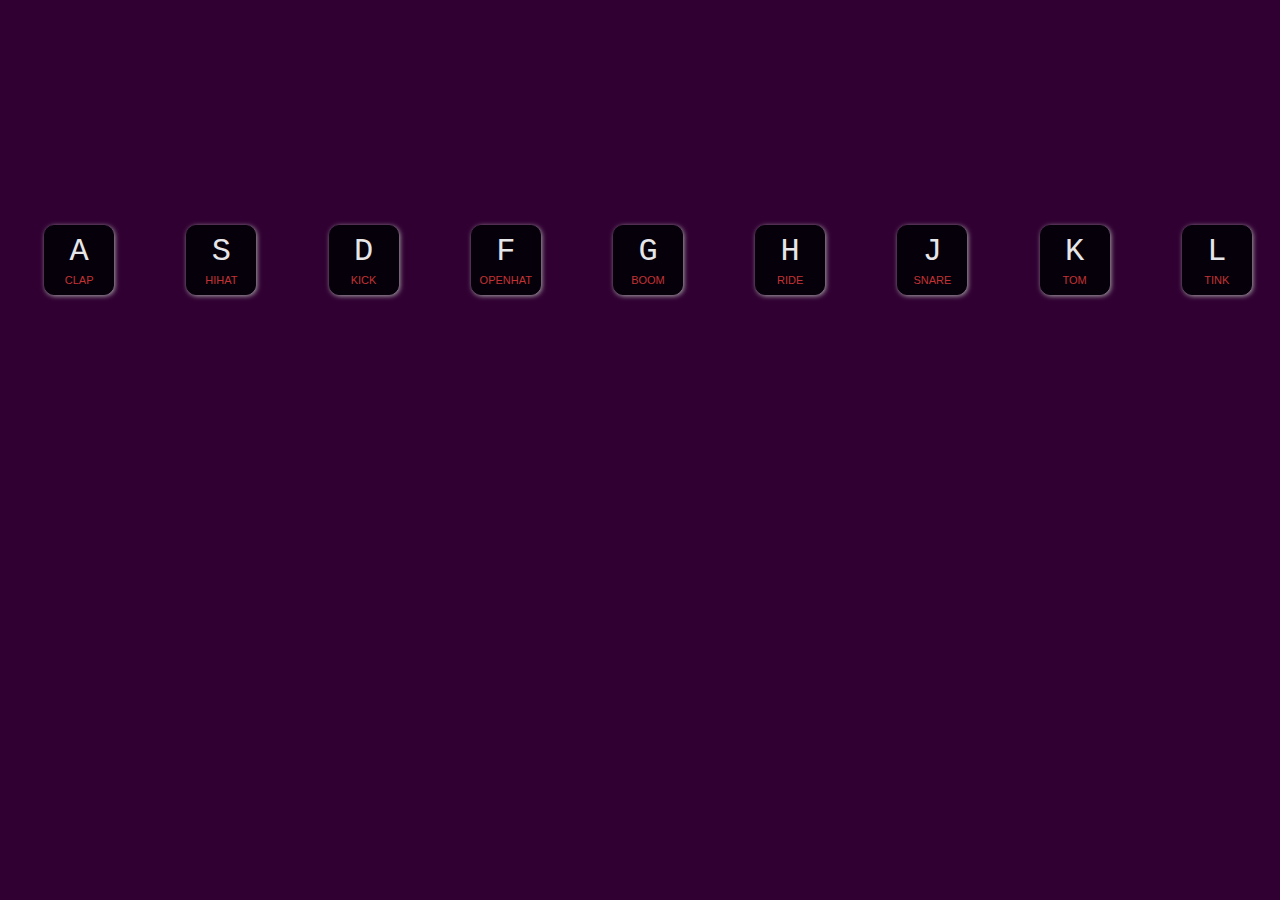
<file: 01 - JavaScript Drum Kit/index.html>
<!doctype html>

<html lang="en">
<head>
  <meta charset="utf-8">
  <title>JavaScript Drum Kid</title>
  <link rel="stylesheet" href="styles.css">
</head>

<body>
	<div class="buttons-container">
		<button data-key="65">
			<kbd>A</kbd>
		</button>
		<button data-key="83">
			<kbd>S</kbd>
		</button>
		<button data-key="68">
			<kbd>D</kbd>
		</button>
		<button data-key="70">
			<kbd>F</kbd>
		</button>
		<button data-key="71">
			<kbd>G</kbd>
		</button>
		<button data-key="72">
			<kbd>H</kbd>
		</button>
		<button data-key="74">
			<kbd>J</kbd>
		</button>
		<button data-key="75">
			<kbd>K</kbd>
		</button>
		<button data-key="76">
			<kbd>L</kbd>
		</button>
	</div>

	<div class="audios">
		<audio data-key="65" preload='auto' src="sounds/clap.wav"></audio>
		<audio data-key="83" preload='auto' src="sounds/hihat.wav"></audio>
		<audio data-key="68" preload='auto' src="sounds/kick.wav"></audio>
		<audio data-key="70" preload='auto' src="sounds/openhat.wav"></audio>
		<audio data-key="71" preload='auto' src="sounds/boom.wav"></audio>
		<audio data-key="72" preload='auto' src="sounds/ride.wav"></audio>
		<audio data-key="74" preload='auto' src="sounds/snare.wav"></audio>
		<audio data-key="75" preload='auto' src="sounds/tom.wav"></audio>
		<audio data-key="76" preload='auto' src="sounds/tink.wav"></audio>
	</div>
  <script src="script.js"></script>
</body>
</html>
</file>
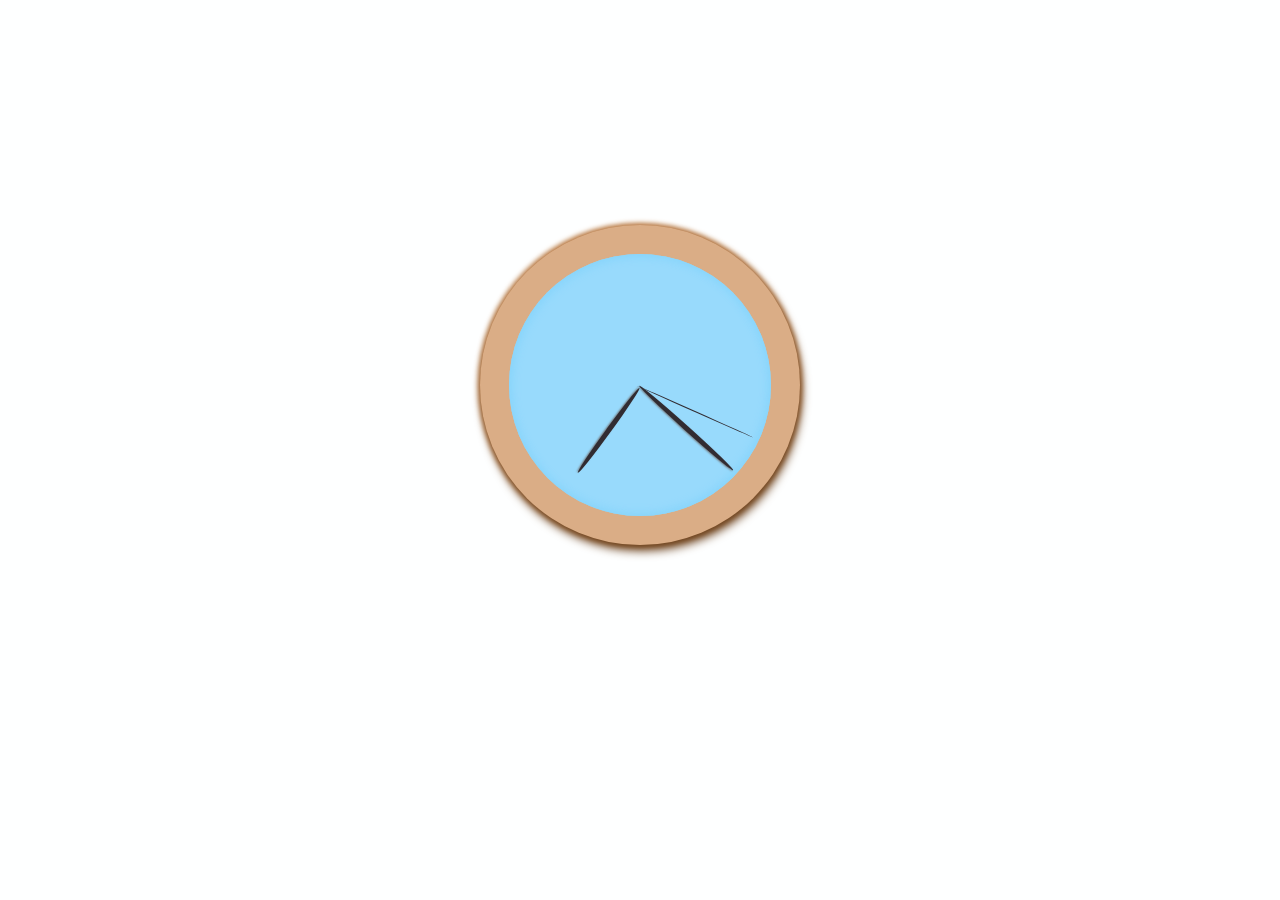
<file: 02 - JS and CSS Clock/index.html>
<!doctype html>

<html lang="en">
<head>
  <meta charset="utf-8">
  <title>JS and CSS Clock</title>
  <link rel="stylesheet" href="styles.css">
</head>

<body>
	<div class="clock">
      <div class="clock-face">
        <div class="hand hour-hand"></div>
        <div class="hand min-hand"></div>
        <div class="hand second-hand"></div>
      </div>
    </div>
  <script src="script.js"></script>
</body>
</html>
</file>
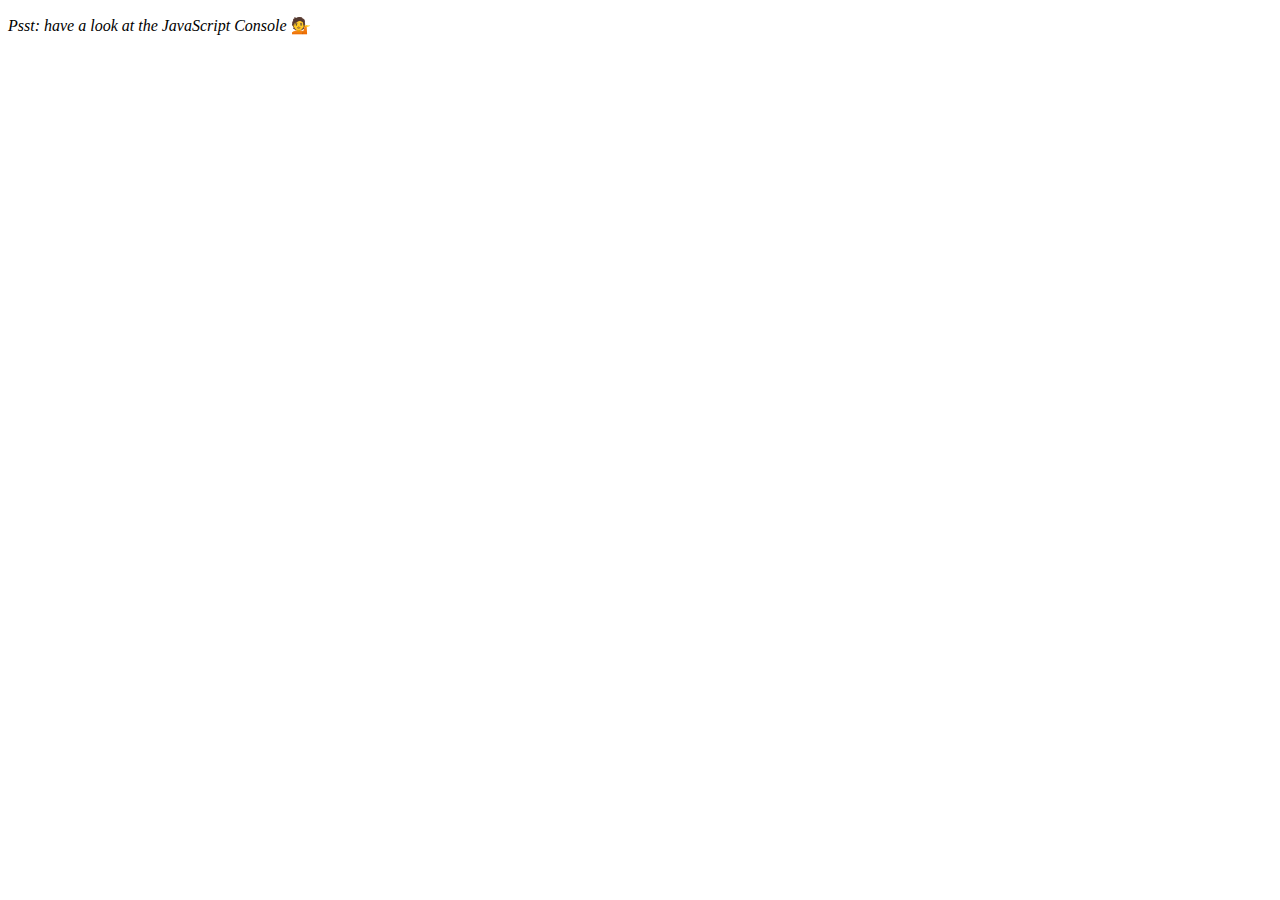
<file: 04 - Array Cardio Day 1/index.html>
<!DOCTYPE html>
<html lang="en">
<head>
  <meta charset="UTF-8">
  <title>Array Cardio 💪</title>
</head>
<body>
  <p><em>Psst: have a look at the JavaScript Console</em> 💁</p>
  <script>
    // Get your shorts on - this is an array workout!
    // ## Array Cardio Day 1

    // Some data we can work with

    const inventors = [
      { first: 'Albert', last: 'Einstein', year: 1879, passed: 1955 },
      { first: 'Isaac', last: 'Newton', year: 1643, passed: 1727 },
      { first: 'Galileo', last: 'Galilei', year: 1564, passed: 1642 },
      { first: 'Marie', last: 'Curie', year: 1867, passed: 1934 },
      { first: 'Johannes', last: 'Kepler', year: 1571, passed: 1630 },
      { first: 'Nicolaus', last: 'Copernicus', year: 1473, passed: 1543 },
      { first: 'Max', last: 'Planck', year: 1858, passed: 1947 },
      { first: 'Katherine', last: 'Blodgett', year: 1898, passed: 1979 },
      { first: 'Ada', last: 'Lovelace', year: 1815, passed: 1852 },
      { first: 'Sarah E.', last: 'Goode', year: 1855, passed: 1905 },
      { first: 'Lise', last: 'Meitner', year: 1878, passed: 1968 },
      { first: 'Hanna', last: 'Hammarström', year: 1829, passed: 1909 }
    ];

    const people = ['Beck, Glenn', 'Becker, Carl', 'Beckett, Samuel', 'Beddoes, Mick', 'Beecher, Henry', 'Beethoven, Ludwig', 'Begin, Menachem', 'Belloc, Hilaire', 'Bellow, Saul', 'Benchley, Robert', 'Benenson, Peter', 'Ben-Gurion, David', 'Benjamin, Walter', 'Benn, Tony', 'Bennington, Chester', 'Benson, Leana', 'Bent, Silas', 'Bentsen, Lloyd', 'Berger, Ric', 'Bergman, Ingmar', 'Berio, Luciano', 'Berle, Milton', 'Berlin, Irving', 'Berne, Eric', 'Bernhard, Sandra', 'Berra, Yogi', 'Berry, Halle', 'Berry, Wendell', 'Bethea, Erin', 'Bevan, Aneurin', 'Bevel, Ken', 'Biden, Joseph', 'Bierce, Ambrose', 'Biko, Steve', 'Billings, Josh', 'Biondo, Frank', 'Birrell, Augustine', 'Black, Elk', 'Blair, Robert', 'Blair, Tony', 'Blake, William'];

    // Array.prototype.filter()
    console.log('1. Filter the list of inventors for those who were born in the 1500\'s');
    const bornIn1500 = inventors.filter(i => i.year >= 1500 && i.year < 1600);
    console.table(bornIn1500);

    // Array.prototype.map()
    console.log('2. Give us an array of the inventors\' first and last names');
    const inventorsNames = inventors.map(i => ({ first: i.first, last: i.last }));
    console.table(inventorsNames);


    // Array.prototype.sort()
    console.log('3. Sort the inventors by birthdate, oldest to youngest');
    const inventorsSorted = inventors.sort((a, b) => a.year - b.year );
    console.table(inventorsSorted);

    // Array.prototype.reduce()
    console.log('4. How many years did all the inventors live?');
    const yearsLived = inventors.reduce((sum, i) => sum += (i.passed - i.year), 0);
    console.log(yearsLived);

    console.log('5. Sort the inventors by years lived');
    const inventorsYearsSorted = inventors.sort((a, b) => (a.passed - a.year) - (b.passed - b.year) );
    console.table(inventorsYearsSorted);


    // 7. sort Exercise
    console.log('5.Sort the people alphabetically by last name');
    const getLastName = (fullName) => fullName.split(',')[0];
    const peopleSorted = people.sort((a, b) =>  getLastName(a) > getLastName(b) ? 1 : -1);
    console.log(peopleSorted);

    // 8. Reduce Exercise
    console.log('8. Sum up the instances of each of these');
    const data = ['car', 'car', 'truck', 'truck', 'bike', 'walk', 'car', 'van', 'bike', 'walk', 'car', 'van', 'car', 'truck' ];
    const sums = data.reduce((sums, inst) => {
      if (sums[inst]) {
        sums[inst]++;
      } else {
        sums[inst] = 1;
      }
      return sums;
    }, {});
    console.log(sums);

  </script>
</body>
</html>
</file>
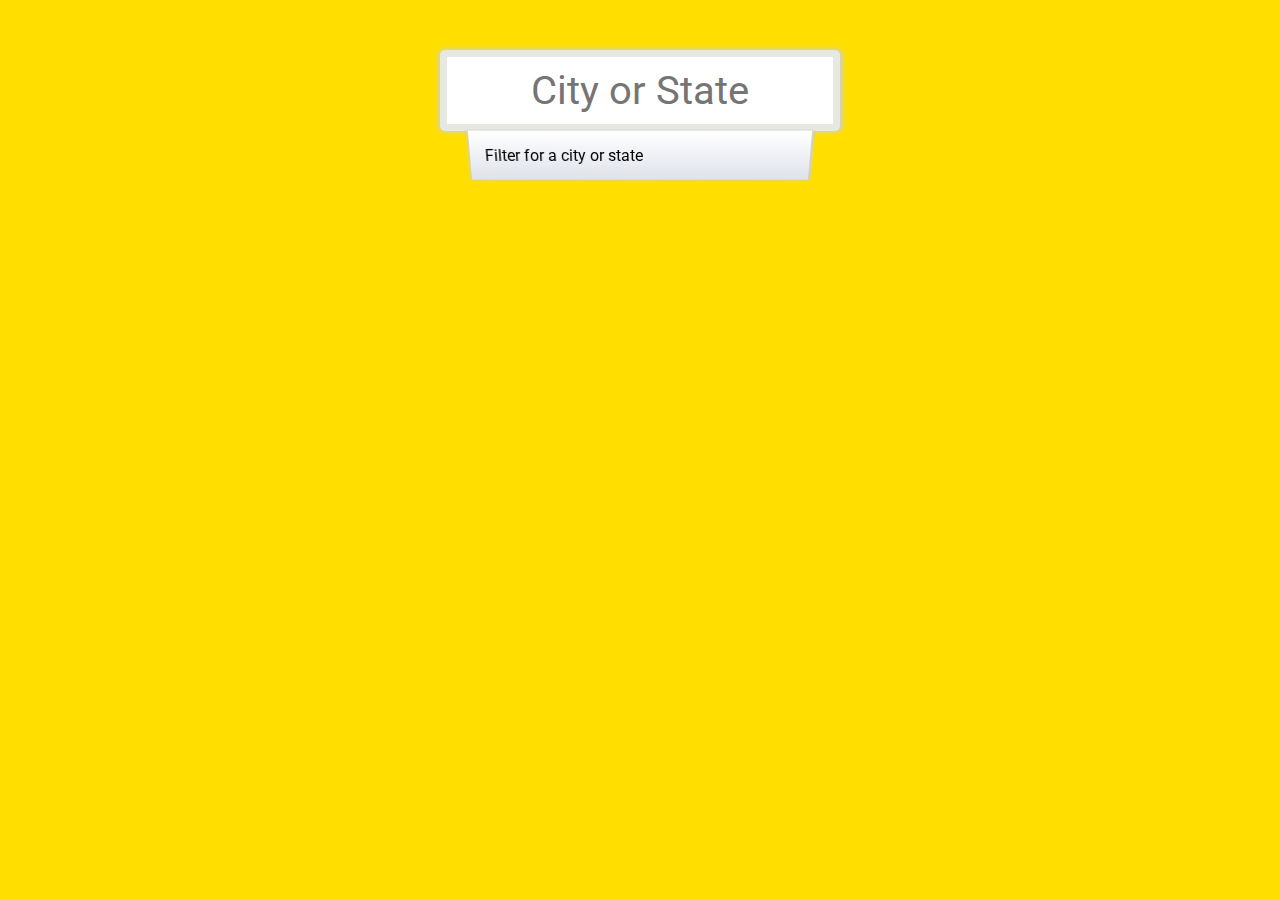
<file: 06 - Ajax Type Ahead/index.html>
<!doctype html>

<html lang="en">
<head>
  <meta charset="utf-8">
  <title>Ajax Type Ahead</title>
  <link href="https://fonts.googleapis.com/css?family=Roboto" rel="stylesheet">
  <link rel="stylesheet" href="styles.css">
</head>
<body>

<form class="search-form">
	<input type="test" name="search" class="search" placeholder="City or State">
	<ul class="suggestions">
		<li>Filter for a city or state</li>
	</ul>
</form>

  <script src="script.js"></script>
</body>
</html>
</file>
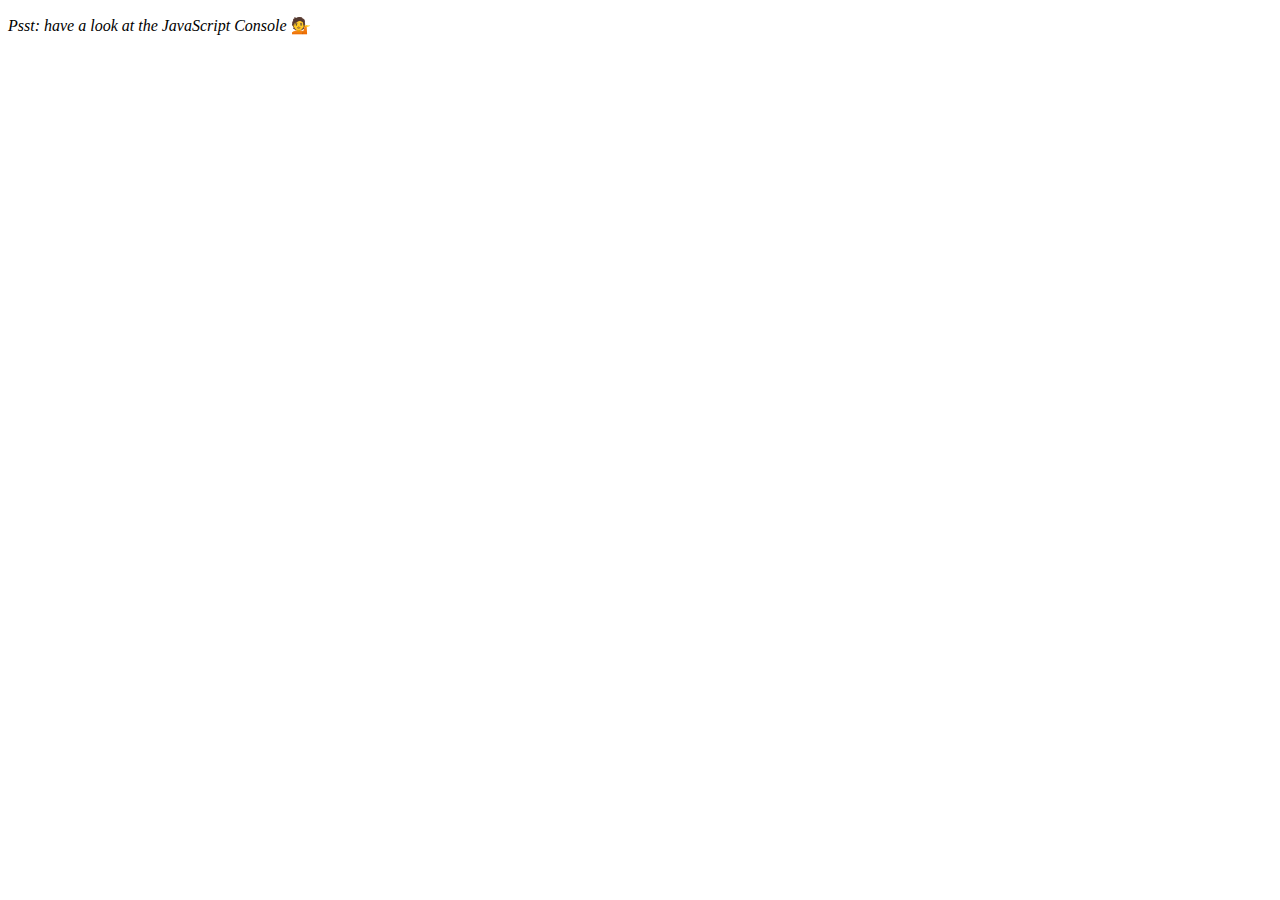
<file: 07 - Array Cardio Day 2/index.html>
<!DOCTYPE html>
<html lang="en">
<head>
  <meta charset="UTF-8">
  <title>Array Cardio 💪💪</title>
</head>
<body>
  <p><em>Psst: have a look at the JavaScript Console</em> 💁</p>
  <script>
    // ## Array Cardio Day 2

    const people = [
      { name: 'Wes', year: 1988 },
      { name: 'Kait', year: 1986 },
      { name: 'Irv', year: 1970 },
      { name: 'Lux', year: 2015 }
    ];

    const comments = [
      { text: 'Love this!', id: 523423 },
      { text: 'Super good', id: 823423 },
      { text: 'You are the best', id: 2039842 },
      { text: 'Ramen is my fav food ever', id: 123523 },
      { text: 'Nice Nice Nice!', id: 542328 }
    ];

    // Some and Every Checks
    console.log('1. is at least one person 19 or older?');
    const has19Plus = people.some(p => (new Date().getFullYear() - p.year) >= 19);
    console.log(has19Plus ? '- yes' : '- no');

    console.log('2. is everyone 19 or older?');
    const are19Plus = people.every(p => (new Date().getFullYear() - p.year) >= 19);
    console.log(are19Plus ? '- yes' : '- no');

    // Array.prototype.find()
    // Find is like filter, but instead returns just the one you are looking for
    console.log('3. find the comment with the ID of 823423');
    const comment = comments.find(c => c.id === 823423);
    console.log(comment);

    // Array.prototype.findIndex()
    console.log('4. delete the comment with the ID of 823423');
    const commentId = comments.findIndex(c => c.id === 823423);
    comments.splice(commentId, 1);
    console.table(comments);

  </script>
</body>
</html>
</file>
<file: 01 - JavaScript Drum Kit/styles.css>
body {
	background-color: #300032;
}

.buttons-container {
	position: absolute;
	top: 25%;
	width: 100%;
	display: flex;
	justify-content: space-around;
}

button {
	background-color: #06000a;
	text-align: center;

	border: 1px solid #06000a;
	border-radius: 10px;
	box-shadow: 1px 1px 5px #aaaaaa; 

	width: 70px;
	max-width: 70px;
	min-width: 70px;
	height: 70px;
	padding: 0.2rem;
}

button:focus,
button:active {
	outline: none;
}

button.playing {
	transform: scale(1.1);
	border-color: #c43235;
	box-shadow: 2px 2px 10px #c43235, -2px -2px 10px #c43235;
}

button >kbd {
	font-size: 2rem;
	color: #e6e6e8;
}

button >span.sound {
	font-weight: normal;
	font-size: 1rem;
	font-variant: small-caps;
	color: #c43235 ;
	display: block;
}
</file>
<file: 02 - JS and CSS Clock/styles.css>
body {
	background: #feffff url(http://static.wixstatic.com/media/0d58a8_5d7791701f5d4ba1b5cc569bffe08ccf.jpg_256) repeat;
}

.clock {
	background-color: #daad86;
	width: 20rem;
	height: 20rem;
	border-radius: 50%;
	position: absolute;
    top: 25%;
    left: 50%;
    margin-left: -10rem;
    box-shadow: 2px 6px 10px #6d4522,
    	0 0 5px 2px #bb763a;

}

.clock-face {
	background-color: #98dafc;
	z-index: 1;
    border-radius: 50%;
    width: 78%;
    height: 78%;
    position: absolute;
    top: 9%;
    left: 9%;
    padding: 2%;
    box-shadow: inset 2px 2px 10px #88d5fb,
		inset -2px -2px 10px #88d5fb;
}

.hand {
	background-color: #312c32;
	width: 5px;
    height: 48%;
    z-index: 2;
    position: absolute;
    left: 49%;
    transform-origin: center bottom;
    border-radius: 50%;
    transition: transform 0.05s;
    transition-timing-function: cubic-bezier(0.35, 2.8, 1, 0.82);
}

.hand:not(.second-hand) {
	box-shadow: 1px 0 2px #73797d;
}

.second-hand {
	width: 1px;
}

.hour-hand {
	height: 40%;
	top: 11%;
}
</file>
<file: 06 - Ajax Type Ahead/styles.css>
html {
	box-sizing: border-box;
	background-color: #FFDE00;
	font-family: 'Roboto', sans-serif;
	overflow-y: hidden;
}

* {
	box-sizing: border-box;
}

.search-form {
	max-width: 400px;
	margin: 50px auto;
}


input.search {
	width: 100%;
	font-family: inherit;
	font-size: 40px;
	padding: 10px 0;
	border: 7px solid rgba(225, 226, 218, 0.8);
    border-radius: 5px;
    text-align: center;
    box-shadow: 2px 0px 5px rgb(208, 210, 198),
    			-2px 0px 5px rgb(208, 210, 198);
}

.search:focus,
.search:active {
	outline: none;
}

.suggestions {
	padding: 0;
    margin: 0 30px;
	width: 340px;
}

.suggestions li {
	list-style-type: none;
	background-color: white;
	padding: 15px;
	font-size: 16px;
	margin: 0;
	box-shadow: 2px 0px 2px rgb(208, 210, 198),
    			-2px 0px 2px rgb(208, 210, 198);
}

span.population {
	float: right;
	font-size: 14px;
}

.suggestions li:nth-child(odd) {
	transform: perspective(100px) rotateX(-3deg);
	background: linear-gradient(to bottom, white, rgb(223, 226, 234));
}

.suggestions li:nth-child(even) {
	transform: perspective(100px) rotateX(3deg);
	background: linear-gradient(to top, white, white 50%, rgb(223, 226, 234));
}

span.match {
	background-color: #ffc600;
}
</file>
